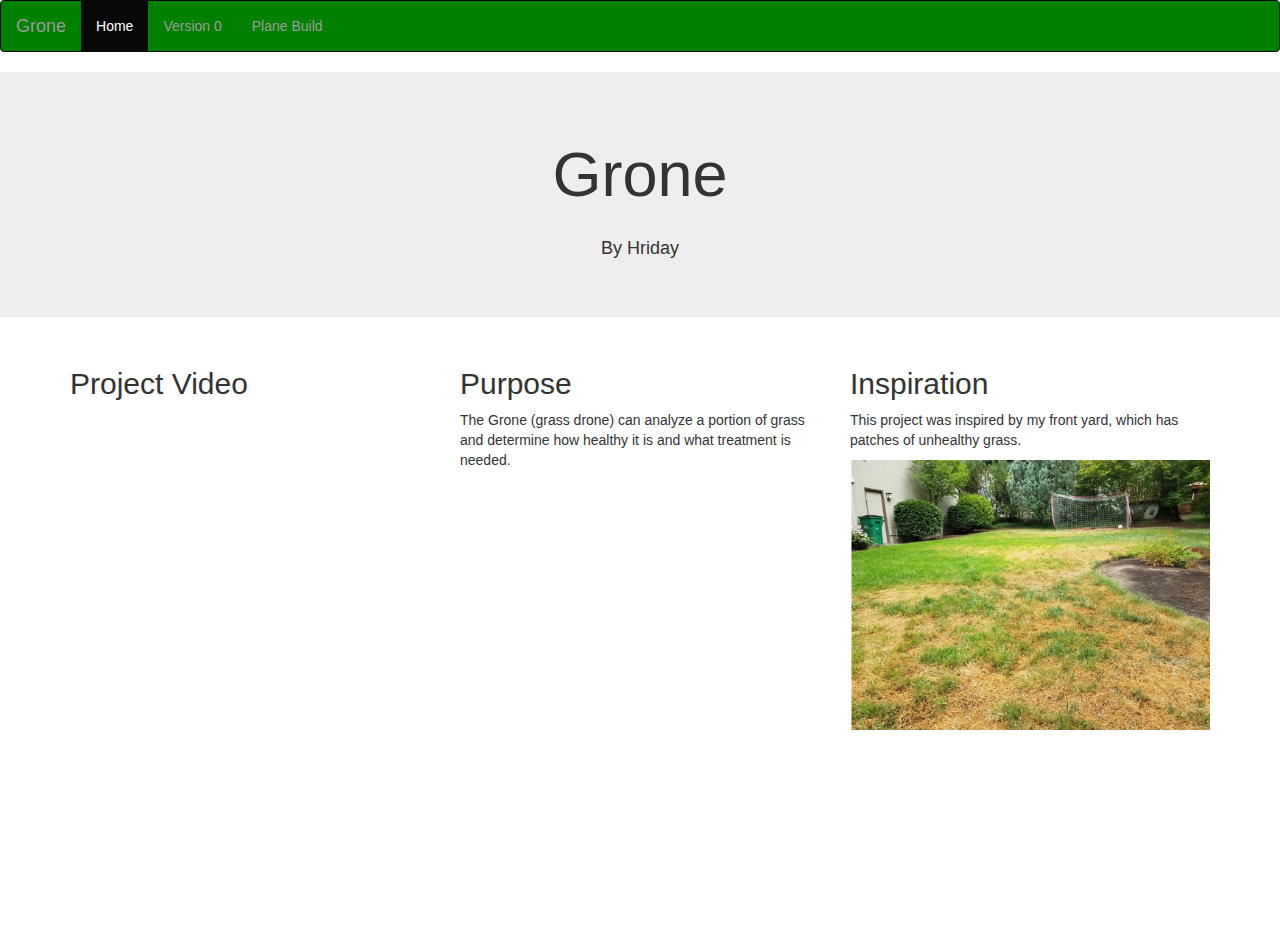
<file: index.html>
<!DOCTYPE html>
<html lang="en">
<head>
  <title>Grone</title>
  <meta charset="utf-8">
  <meta name="viewport" content="width=device-width, initial-scale=1">
  <link rel="stylesheet" href="https://maxcdn.bootstrapcdn.com/bootstrap/3.4.1/css/bootstrap.min.css">
  <link rel="stylesheet" href="style.css">
  <script src="https://ajax.googleapis.com/ajax/libs/jquery/3.6.3/jquery.min.js"></script>
  <script src="https://maxcdn.bootstrapcdn.com/bootstrap/3.4.1/js/bootstrap.min.js"></script>

</head>
<body>
  <nav class="navbar navbar-inverse">
    <div class="container-fluid">
  
      <div class="navbar-header">
        <button type="button" class="navbar-toggle" data-toggle="collapse" data-target="#myNavbar">
          <span class="icon-bar"></span>
          <span class="icon-bar"></span>
          <span class="icon-bar"></span>                        
        </button>
        <a class="navbar-brand" href="#">Grone</a>
      </div>
  
      <div class="collapse navbar-collapse" id="myNavbar">
        <ul class="nav navbar-nav">
          <li class="active"><a href="index.html">Home</a></li>
          <li><a href="version0.html">Version 0</a></li>
          <li><a href = "planebuild.html">Plane Build</a></li>
        </ul> 
      </div>
  
    </div>
  </nav>
<div class="jumbotron text-center">
  <h1>Grone</h1>
  <h4 style="padding-top:20px;">By Hriday</h3>

</div>
  
<div class="container">
  <div class="row">
    <div class="col-sm-4">
      <h2>Project Video</h2>
      <iframe width="822" height="514" src="https://www.youtube.com/embed/00f20gMqZFw" title="V0 Grone" frameborder="0" allow="accelerometer; autoplay; clipboard-write; encrypted-media; gyroscope; picture-in-picture; web-share" allowfullscreen></iframe>
    </div>
    <div class="col-sm-4">
      <h2>Purpose</h3>
      <p>The Grone (grass drone) can analyze a portion of grass and determine how healthy it is and what treatment is needed.</p>
    </div>
    <div class="col-sm-4">
      <h2>Inspiration</h3>
      <p>This project was inspired by my front yard, which has patches of unhealthy grass.</p>
      <img src = "images/yard-grass.png">
    </div>
  </div>
</div>

</body>
</html>
</file>
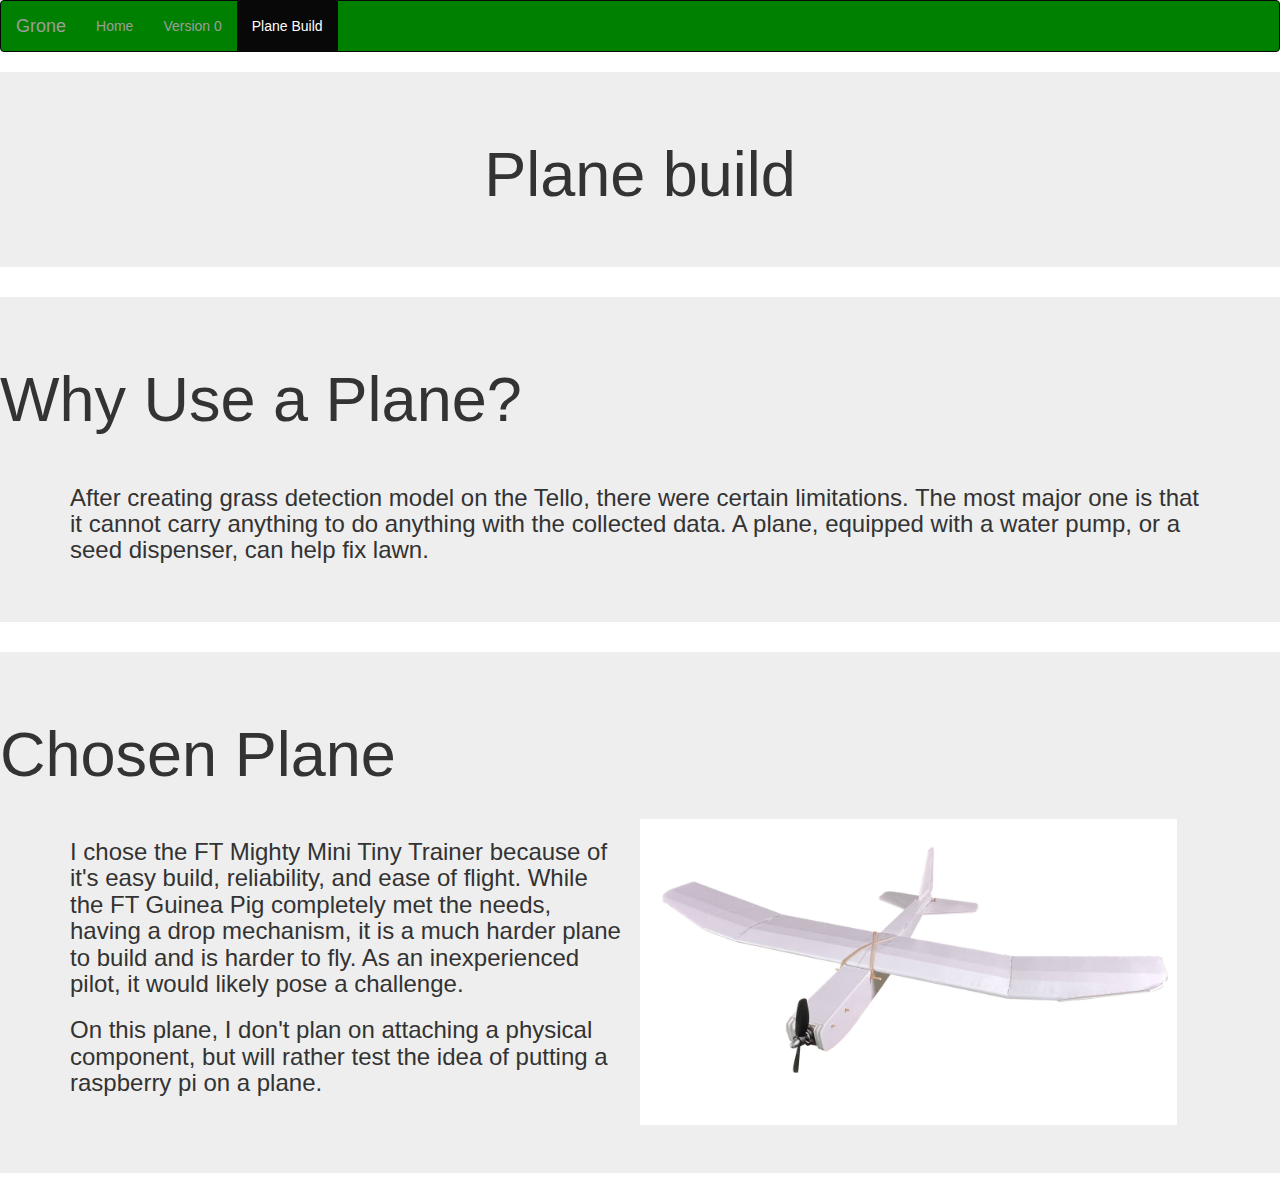
<file: planebuild.html>
<!DOCTYPE html>
<html lang="en">
<head>
  <title></title>
  <meta charset="utf-8">
  <meta name="viewport" content="width=device-width, initial-scale=1">
  <link rel="stylesheet" href="https://maxcdn.bootstrapcdn.com/bootstrap/3.4.1/css/bootstrap.min.css">
  <link rel="stylesheet" href="style.css">
  <script src="https://ajax.googleapis.com/ajax/libs/jquery/3.6.3/jquery.min.js"></script>
  <script src="https://maxcdn.bootstrapcdn.com/bootstrap/3.4.1/js/bootstrap.min.js"></script>

</head>
<body>
  <nav class="navbar navbar-inverse">
    <div class="container-fluid">
  
      <div class="navbar-header">
        <button type="button" class="navbar-toggle" data-toggle="collapse" data-target="#myNavbar">
          <span class="icon-bar"></span>
          <span class="icon-bar"></span>
          <span class="icon-bar"></span>                        
        </button>
        <a class="navbar-brand" href="#">Grone</a>
      </div>
  
      <div class="collapse navbar-collapse" id="myNavbar">
        <ul class="nav navbar-nav">
          <li><a href="index.html">Home</a></li>
          <li><a href="version0.html">Version 0</a></li>
          <li class = "active"><a href = "planebuild.html">Plane Build</a></li>
        </ul> 
      </div>
  
    </div>
  </nav>
<div class="jumbotron text-center">
  <h1>Plane build</h1>
</div>
<div class="jumbotron text-left">
    <h1 style = "padding-bottom: 20px">Why Use a Plane?</h1>
    <div class="container">
        <div class="row">
          <div class="col-sm-12">
            <h3>After creating grass detection model on the Tello, there were certain limitations. The most major one is that it cannot carry anything to do anything with the collected data. A plane, equipped with a water pump, or a seed dispenser, can help fix lawn.</h3>
          </div>

        </div>
      </div>
</div>

<div class="jumbotron text-left">
    <h1 style = "padding-bottom: 20px">Chosen Plane</h1>
    <div class="container">
        <div class="row">
          <div class="col-sm-6">
            <h3>I chose the FT Mighty Mini Tiny Trainer because of it's easy build, reliability, and ease of flight. While the FT Guinea Pig completely met the needs, having a drop mechanism, it is a much harder plane to build and is harder to fly. As an inexperienced pilot, it would likely pose a challenge.</h3>
            <h3>On this plane, I don't plan on attaching a physical component, but will rather test the idea of putting a raspberry pi on a plane.</h3>
          </div>
            <img src = "images/tiny-trainer-store.png">
          </div>

        </div>
      </div>
</div>

</body>
</html>
</file>
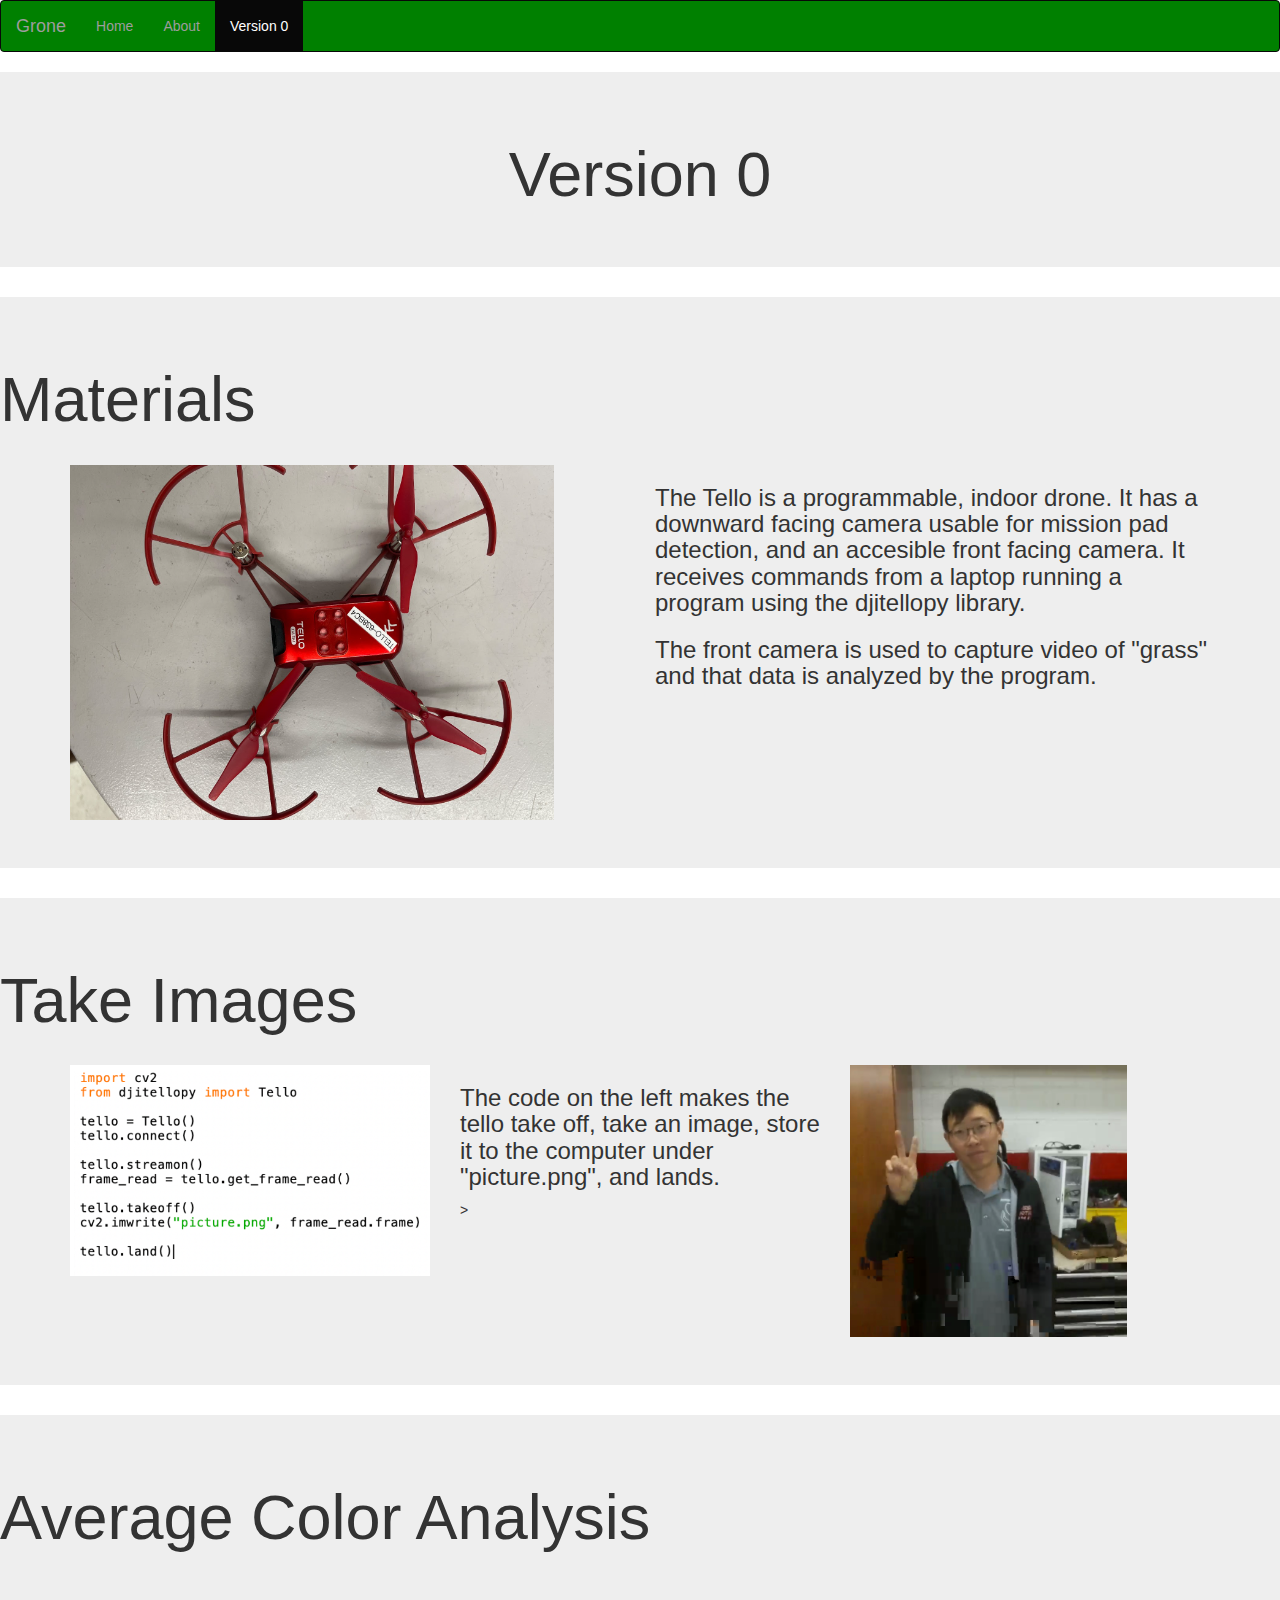
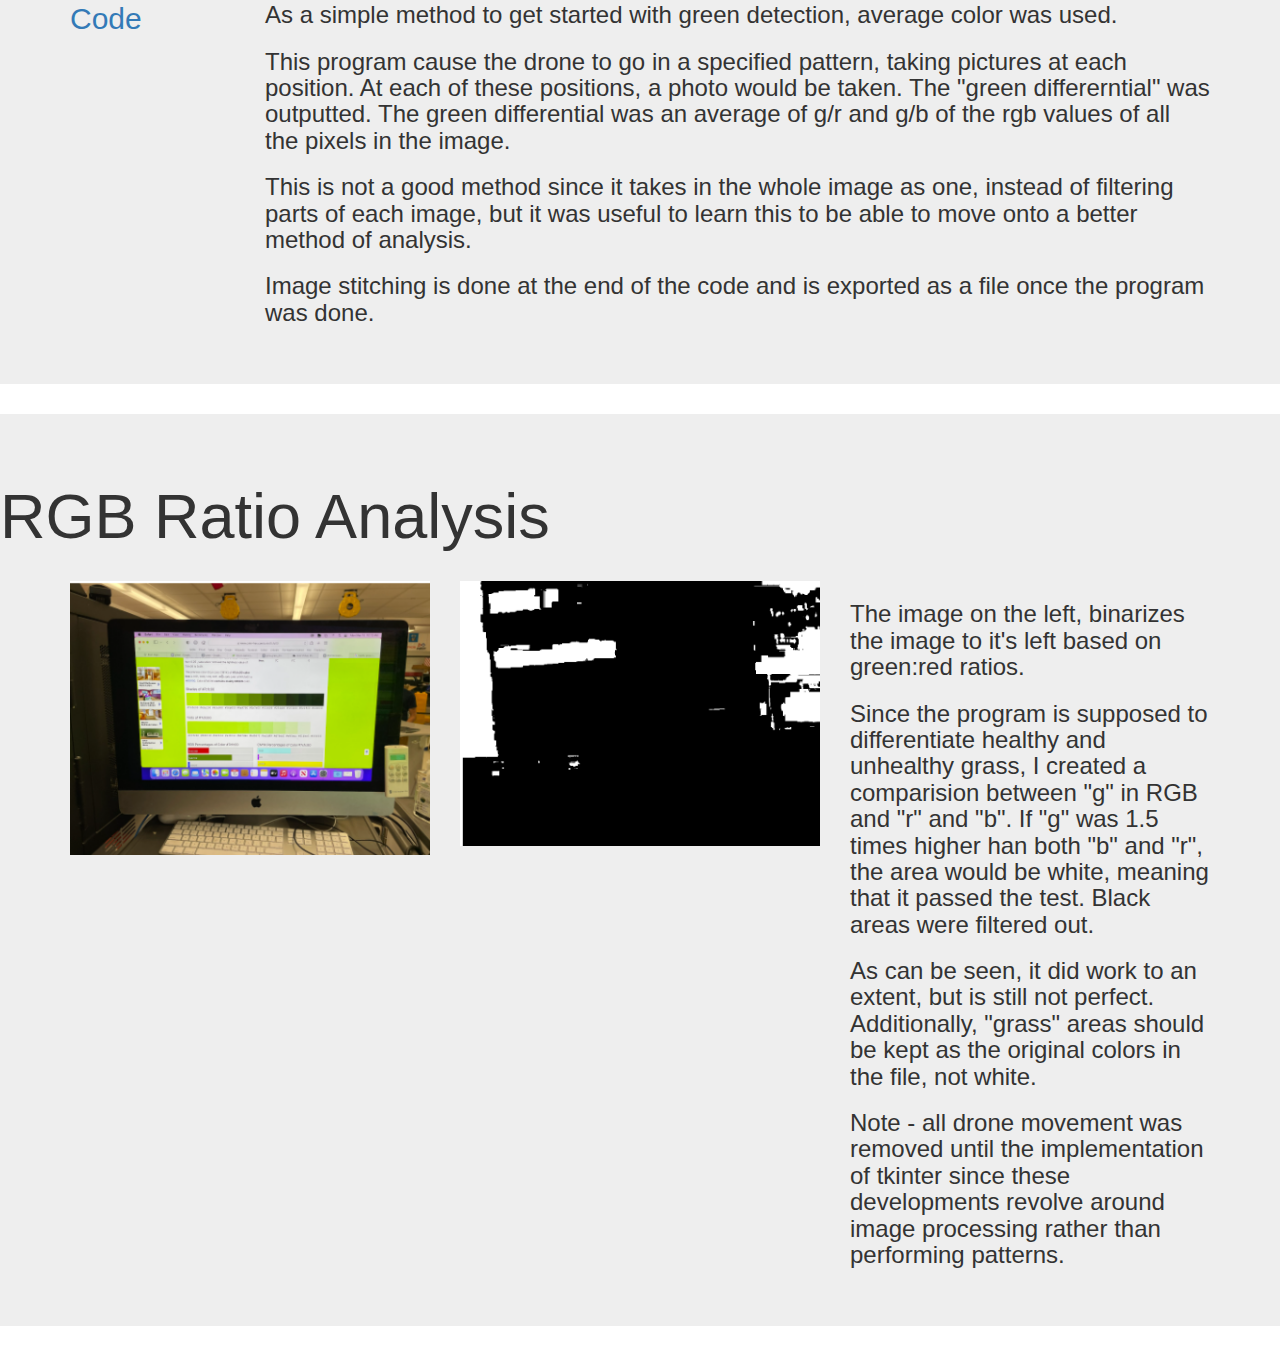
<file: version-0.html>
<!DOCTYPE html>
<html lang="en">
<head>
  <title></title>
  <meta charset="utf-8">
  <meta name="viewport" content="width=device-width, initial-scale=1">
  <link rel="stylesheet" href="https://maxcdn.bootstrapcdn.com/bootstrap/3.4.1/css/bootstrap.min.css">
  <link rel="stylesheet" href="style.css">
  <script src="https://ajax.googleapis.com/ajax/libs/jquery/3.6.3/jquery.min.js"></script>
  <script src="https://maxcdn.bootstrapcdn.com/bootstrap/3.4.1/js/bootstrap.min.js"></script>

</head>
<body>
  <nav class="navbar navbar-inverse">
    <div class="container-fluid">
  
      <div class="navbar-header">
        <button type="button" class="navbar-toggle" data-toggle="collapse" data-target="#myNavbar">
          <span class="icon-bar"></span>
          <span class="icon-bar"></span>
          <span class="icon-bar"></span>                        
        </button>
        <a class="navbar-brand" href="#">Grone</a>
      </div>
  
      <div class="collapse navbar-collapse" id="myNavbar">
        <ul class="nav navbar-nav">
          <li><a href="index.html">Home</a></li>
          <li><a href="about.html">About</a></li>
          <li class="active"><a href="version-0.html">Version 0</a></li>
        </ul> 
      </div>
  
    </div>
  </nav>
<div class="jumbotron text-center">
  <h1>Version 0</h1>
</div>
<div class="jumbotron text-left">
    <h1 style = "padding-bottom: 20px">Materials</h1>
    <div class="container">
        <div class="row">
          <div class="col-sm-6">
            <img style = "text-align: center" src = "images/tello.png">
          </div>
          <div class="col-sm-6">
            <h3>The Tello is a programmable, indoor drone. It has a downward facing camera usable for mission pad detection, and an accesible front facing camera. It receives commands from a laptop running a program using the djitellopy library.</h3>
            <h3>The front camera is used to capture video of "grass" and that data is analyzed by the program.</h3>
          </div>

        </div>
      </div>
</div>

<div class="jumbotron text-left">
    <h1 style = "padding-bottom: 20px">Take Images</h1>
    <div class="container">
        <div class="row">
          <div class="col-sm-4">
            <img style = "text-align: center" src = "images/take-image-code.png">
          </div>
          
          <div class="col-sm-4">
            <h3>The code on the left makes the tello take off, take an image, store it to the computer under "picture.png", and lands.</h3>>
          </div>

          <div class="col-sm-4">
            <img src = "images/chae.png">
          </div>
        </div>
      </div>
</div>

<div class="jumbotron text-left">
    <h1 style = "padding-bottom: 20px">Average Color Analysis</h1>
    <div class="container">
        <div class="row">

          <div class="col-sm-2">
            <h2><a href = "https://github.com/Hriday-S/seed_planting_drone/blob/fe98c1010d092717aca12bd1ba47ffacf1b47452/main.py">Code</a></h3>
          </div>

          <div class="col-sm-10">
            <h3>As a simple method to get started with green detection, average color was used.</h3>
            <h3>This program cause the drone to go in a specified pattern, taking pictures at each position. At each of these positions, a photo would be taken. The "green differerntial" was outputted. The green differential was an average of g/r and g/b of the rgb values of all the pixels in the image.</h3>
            <h3>This is not a good method since it takes in the whole image as one, instead of filtering parts of each image, but it was useful to learn this to be able to move onto a better method of analysis.</h3>
            <h3>Image stitching is done at the end of the code and is exported as a file once the program was done.</h3>
          </div>
        </div>
      </div>
</div>

<div class="jumbotron text-left">
  <h1 style = "padding-bottom: 20px">RGB Ratio Analysis</h1>
  <div class="container">
      <div class="row">
        <div class="col-sm-4">
          <img src = "images/rgb-testing.png">
        </div>
        <div class="col-sm-4">
          <img src = "images/rgb-testing-binarized.png">
        </div>
        <div class="col-sm-4">
          <h3>The image on the left, binarizes the image to it's left based on green:red ratios.</h3>
          <h3>Since the program is supposed to differentiate healthy and unhealthy grass, I created a comparision between "g" in RGB and "r" and "b". If "g" was 1.5 times higher han both "b" and "r", the area would be white, meaning that it passed the test. Black areas were filtered out.  </h3>
          <h3>As can be seen, it did work to an extent,  but is still not perfect. Additionally, "grass" areas should be kept as the original colors in the file, not white.</h3>
          <h3>Note - all drone movement was removed until the implementation of tkinter since these developments revolve around image processing rather than performing patterns.</h3>
        </div>
        
      </div>
    </div>
</div>
</body>
</html>
</file>
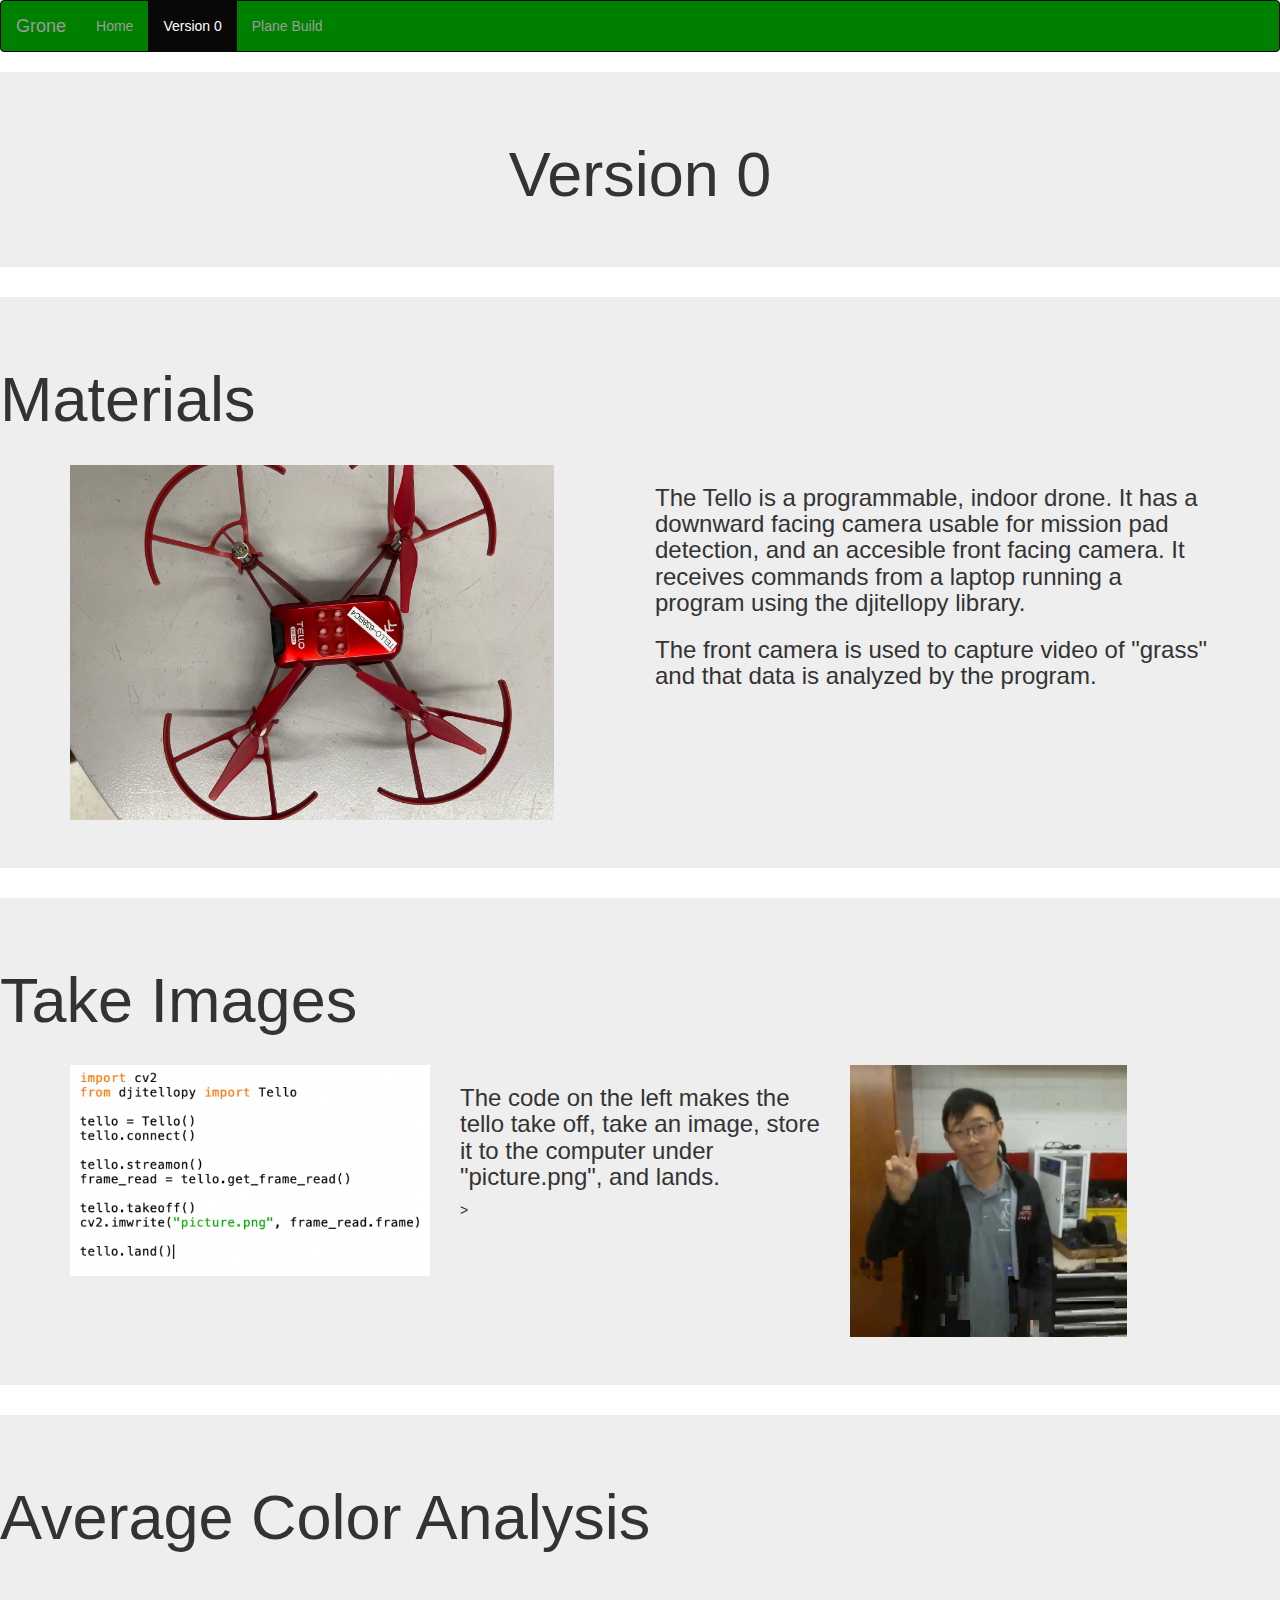
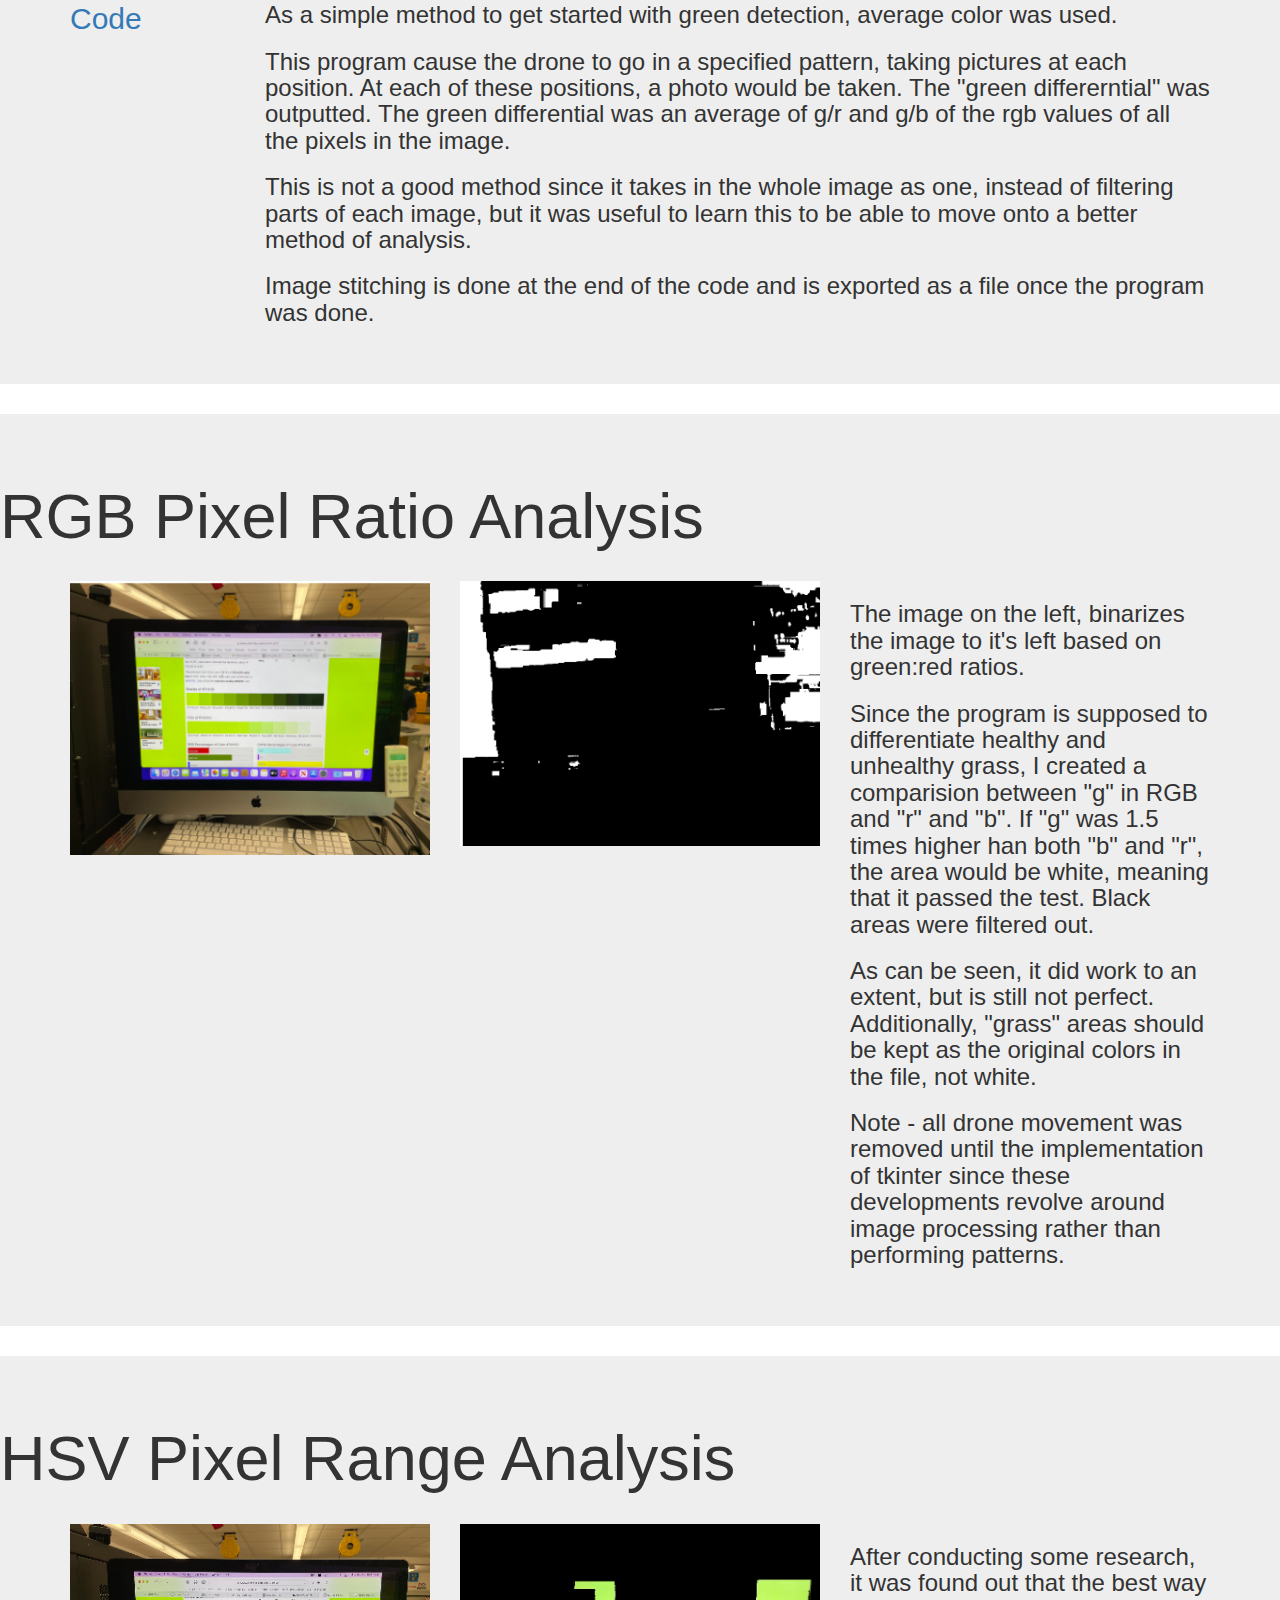
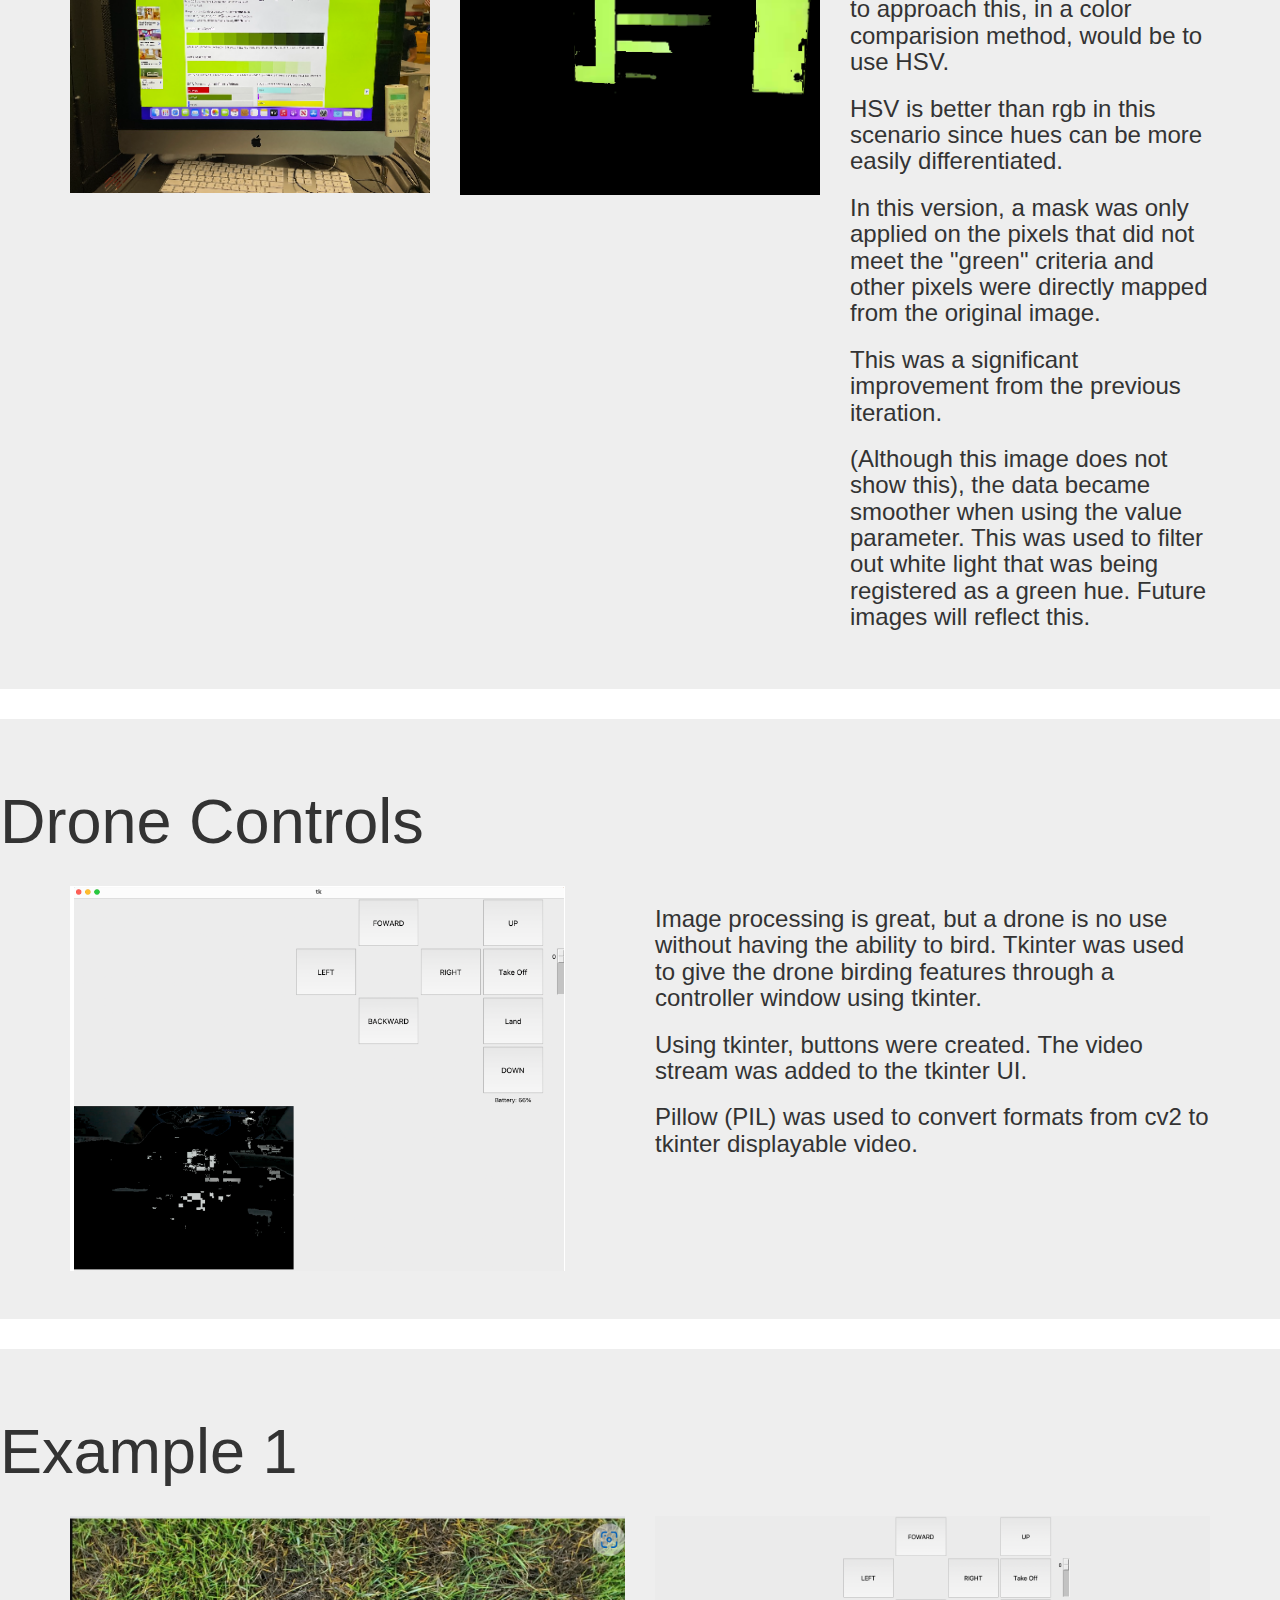
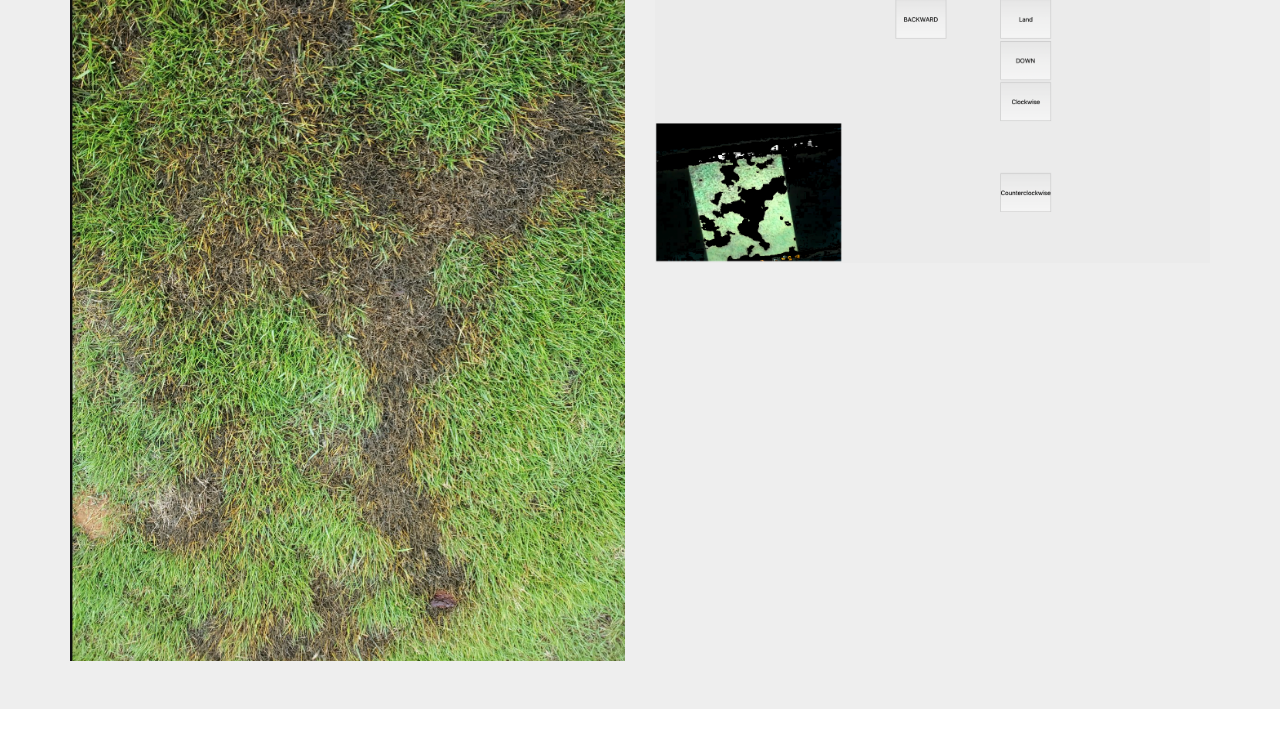
<file: version0.html>
<!DOCTYPE html>
<html lang="en">
<head>
  <title></title>
  <meta charset="utf-8">
  <meta name="viewport" content="width=device-width, initial-scale=1">
  <link rel="stylesheet" href="https://maxcdn.bootstrapcdn.com/bootstrap/3.4.1/css/bootstrap.min.css">
  <link rel="stylesheet" href="style.css">
  <script src="https://ajax.googleapis.com/ajax/libs/jquery/3.6.3/jquery.min.js"></script>
  <script src="https://maxcdn.bootstrapcdn.com/bootstrap/3.4.1/js/bootstrap.min.js"></script>

</head>
<body>
  <nav class="navbar navbar-inverse">
    <div class="container-fluid">
  
      <div class="navbar-header">
        <button type="button" class="navbar-toggle" data-toggle="collapse" data-target="#myNavbar">
          <span class="icon-bar"></span>
          <span class="icon-bar"></span>
          <span class="icon-bar"></span>                        
        </button>
        <a class="navbar-brand" href="#">Grone</a>
      </div>
  
      <div class="collapse navbar-collapse" id="myNavbar">
        <ul class="nav navbar-nav">
          <li><a href="index.html">Home</a></li>
          <li class="active"><a href="version-0.html">Version 0</a></li>
          <li><a href = "planebuild.html">Plane Build</a></li>
        </ul> 
      </div>
  
    </div>
  </nav>
<div class="jumbotron text-center">
  <h1>Version 0</h1>
</div>
<div class="jumbotron text-left">
    <h1 style = "padding-bottom: 20px">Materials</h1>
    <div class="container">
        <div class="row">
          <div class="col-sm-6">
            <img style = "text-align: center" src = "images/tello.png">
          </div>
          <div class="col-sm-6">
            <h3>The Tello is a programmable, indoor drone. It has a downward facing camera usable for mission pad detection, and an accesible front facing camera. It receives commands from a laptop running a program using the djitellopy library.</h3>
            <h3>The front camera is used to capture video of "grass" and that data is analyzed by the program.</h3>
          </div>

        </div>
      </div>
</div>

<div class="jumbotron text-left">
    <h1 style = "padding-bottom: 20px">Take Images</h1>
    <div class="container">
        <div class="row">
          <div class="col-sm-4">
            <img style = "text-align: center" src = "images/take-image-code.png">
          </div>
          
          <div class="col-sm-4">
            <h3>The code on the left makes the tello take off, take an image, store it to the computer under "picture.png", and lands.</h3>>
          </div>

          <div class="col-sm-4">
            <img src = "images/chae.png">
          </div>
        </div>
      </div>
</div>

<div class="jumbotron text-left">
    <h1 style = "padding-bottom: 20px">Average Color Analysis</h1>
    <div class="container">
        <div class="row">

          <div class="col-sm-2">
            <h2><a href = "https://github.com/Hriday-S/seed_planting_drone/blob/fe98c1010d092717aca12bd1ba47ffacf1b47452/main.py">Code</a></h3>
          </div>

          <div class="col-sm-10">
            <h3>As a simple method to get started with green detection, average color was used.</h3>
            <h3>This program cause the drone to go in a specified pattern, taking pictures at each position. At each of these positions, a photo would be taken. The "green differerntial" was outputted. The green differential was an average of g/r and g/b of the rgb values of all the pixels in the image.</h3>
            <h3>This is not a good method since it takes in the whole image as one, instead of filtering parts of each image, but it was useful to learn this to be able to move onto a better method of analysis.</h3>
            <h3>Image stitching is done at the end of the code and is exported as a file once the program was done.</h3>
          </div>
        </div>
      </div>
</div>

<div class="jumbotron text-left">
  <h1 style = "padding-bottom: 20px">RGB Pixel Ratio Analysis</h1>
  <div class="container">
      <div class="row">
        <div class="col-sm-4">
          <img src = "images/rgb-testing.png">
        </div>
        <div class="col-sm-4">
          <img src = "images/rgb-testing-binarized.png">
        </div>
        <div class="col-sm-4">
          <h3>The image on the left, binarizes the image to it's left based on green:red ratios.</h3>
          <h3>Since the program is supposed to differentiate healthy and unhealthy grass, I created a comparision between "g" in RGB and "r" and "b". If "g" was 1.5 times higher han both "b" and "r", the area would be white, meaning that it passed the test. Black areas were filtered out.  </h3>
          <h3>As can be seen, it did work to an extent,  but is still not perfect. Additionally, "grass" areas should be kept as the original colors in the file, not white.</h3>
          <h3>Note - all drone movement was removed until the implementation of tkinter since these developments revolve around image processing rather than performing patterns.</h3>
        </div>
        
      </div>
    </div>
</div>

<div class="jumbotron text-left">
  <h1 style = "padding-bottom: 20px">HSV Pixel Range Analysis</h1>
  <div class="container">
      <div class="row">
        <div class="col-sm-4">
          <img src = "images/hsv-testing.png">
        </div>
        <div class="col-sm-4">
          <img src = "images/hsv-testing-filtered.png">
        </div>
        <div class="col-sm-4">
          <h3>After conducting some research, it was found out that the best way to approach this, in a color comparision method, would be to use HSV.</h3>
          <h3>HSV is better than rgb in this scenario since hues can be more easily differentiated.</h3>
          <h3>In this version, a mask was only applied on the pixels that did not meet the "green" criteria and other pixels were directly mapped from the original image.</h3>
          <h3>This was a significant improvement from the previous iteration.</h3>
          <h3>(Although this image does not show this), the data became smoother when using the value parameter. This was used to filter out white light that was being registered as a green hue. Future images will reflect this.</h3>
        </div>
        
      </div>
    </div>
</div>

<div class="jumbotron text-left">
  <h1 style = "padding-bottom: 20px">Drone Controls</h1>
  <div class="container">
      <div class="row">
        <div class="col-sm-6">
          <img src = "images/tkinter-ui.png">
        </div>

        <div class="col-sm-6">
          <h3>Image processing is great, but a drone is no use without having the ability to bird. Tkinter was used to give the drone birding features through a controller window using tkinter.</h3>
          <h3>Using tkinter, buttons were created. The video stream was added to the tkinter UI.</h3>   
          <h3>Pillow (PIL) was used to convert formats from cv2 to tkinter displayable video.</h3>       
        </div>
        
      </div>
    </div>
</div>

<div class="jumbotron text-left">
  <h1 style = "padding-bottom: 20px">Example 1</h1>
  <div class="container">
      <div class="row">
        <div class="col-sm-6">
          <img src = "images/test-v0-original-a.png">
        </div>

        <div class="col-sm-6">
          <img src = "images/test-v0-final-a.png">
        </div>
        
      </div>
    </div>
</div>



</body>
</html>
</file>
<file: style.css>
.navbar-inverse {
    background-color: green;
  }
  

  .navbar-inverse .navbar-nav > li > a:hover,
  .navbar-inverse .navbar-nav > li > a:focus {
    background: none;
    outline: none;
  }

img{
    max-width: 100%;
}

iframe{
  max-width: 100%;
}
</file>
